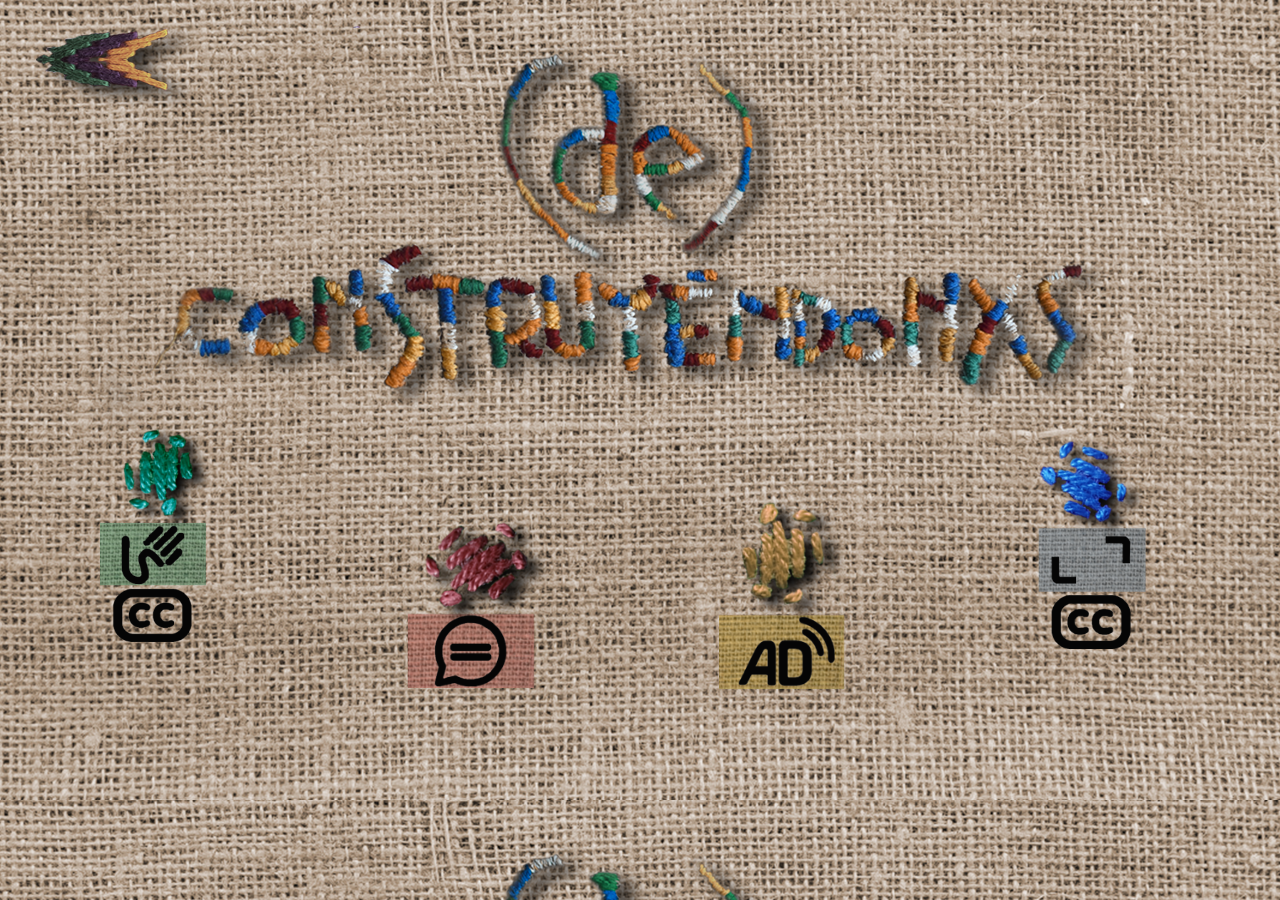
<file: Site/menuversiones.html>
<!DOCTYPE html>
<html lang="en">
<head>
    <meta charset="UTF-8">
    <meta name="viewport" content="width=device-width, initial-scale=1.0">

    <link rel="stylesheet" href="menuversiones.css">

    <title>Menu versiones</title>
</head>
<body>
    
    <a href="menuppl.html">
        <img src="IMG/volver.png" class="volver">
    </a>

    <img src="IMG/florceleste.png" class="florceleste">
    <img src="IMG/florverde.png" class="florverde">
    <img src="IMG/floramarilla.png" class="floramarilla">
    <img src="IMG/florbordo.png" class="florbordo">

</body>
</html>
</file>
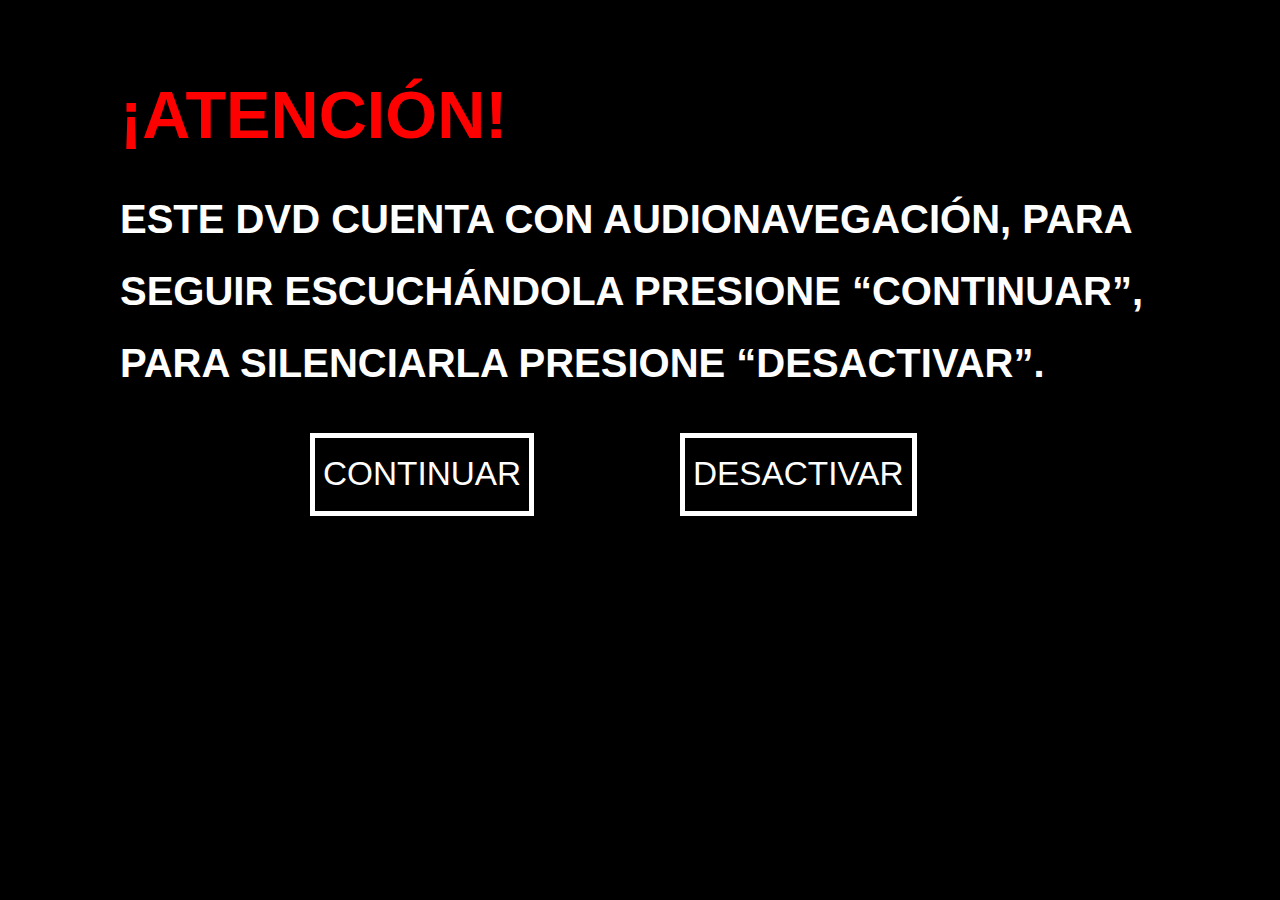
<file: Site/segundaplaca-first-play.html>
<!DOCTYPE html>
<html lang="en">
<head>
    <meta charset="UTF-8">
    <meta name="viewport" content="width=device-width, initial-scale=1.0">

    <link rel="stylesheet" href="style2.css">

    <title>First play 2</title>
</head>
<body>
    <h1>¡ATENCIÓN!</h1>
    <h2>
        ESTE DVD CUENTA CON
        AUDIONAVEGACIÓN,
        PARA SEGUIR ESCUCHÁNDOLA
        PRESIONE “CONTINUAR”, <br>
        PARA SILENCIARLA
        PRESIONE “DESACTIVAR”.
    </h2>
    <div class="boton1">
        <p class="continuar">CONTINUAR</p>
    </div>
    
    <div class="boton2">
        <p class="desactivar">DESACTIVAR</p>
    </div>
    

</body>
</html>
</file>
<file: Site/menuversiones.css>
body {
    background-image: url(IMG/BG-menuversiones.png);
    background-position: center 0;
    background-size: cover;
}

.volver {
    position: absolute;
    left: -20px;
    top: 19px;
    width: 411px;
    height: 95px;
    z-index: 2;
  }

.florceleste {
    position: absolute;
    left: 1038px;
    top: 420px;
    width: 142px;
    height: 229px;
    z-index: 28
  }
  
.florverde {
    position: absolute;
    left: 100px;
    top: 409px;
    width: 113px;
    height: 233px;
    z-index: 24;
  }

.floramarilla {
    position: absolute;
    left: 719px;
    top: 480px;
    width: 148px;
    height: 209px;
    z-index: 20;
  }

.florbordo {
    position: absolute;
    left: 397px;
    top: 470px;
    width: 156px;
    height: 218px;
    z-index: 22;
  }
</file>
<file: Site/style2.css>
body {
    background-color: black;
}

h1 {
    position: absolute;
    font-size: 50pt;
    font-family: "Helvetica";
    color: rgb(255, 0, 0);
    line-height: 1.5;
    position: absolute;
    left: 120px;
    top: 20px;
}

h2 {
    position: absolute;
    font-size: 30pt;
    font-family: "Helvetica";
    color: rgb(255, 254, 254);
    line-height: 1.8;
    left: 120px;
    top: 150px;
}

  .continuar {
    position: absolute;
    border-width: 5px;
    border-color: rgb(255, 255, 255);
    border-style: solid;
    padding: 3px 8px;
    font-size: 25pt;
    font-family: "Helvetica";
    color: rgb(255, 254, 254);
    line-height: 2;
    left: 310px;
    top: 400px;
  }
  
  .desactivar {
    position: absolute;
    border-width: 5px;
    border-color: rgb(255, 255, 255);
    border-style: solid;
    padding: 3px 8px;
    font-size: 25pt;
    font-family: "Helvetica";
    color: rgb(255, 254, 254);
    line-height: 2;
    left: 680px;
    top: 400px;
  }
</file>
